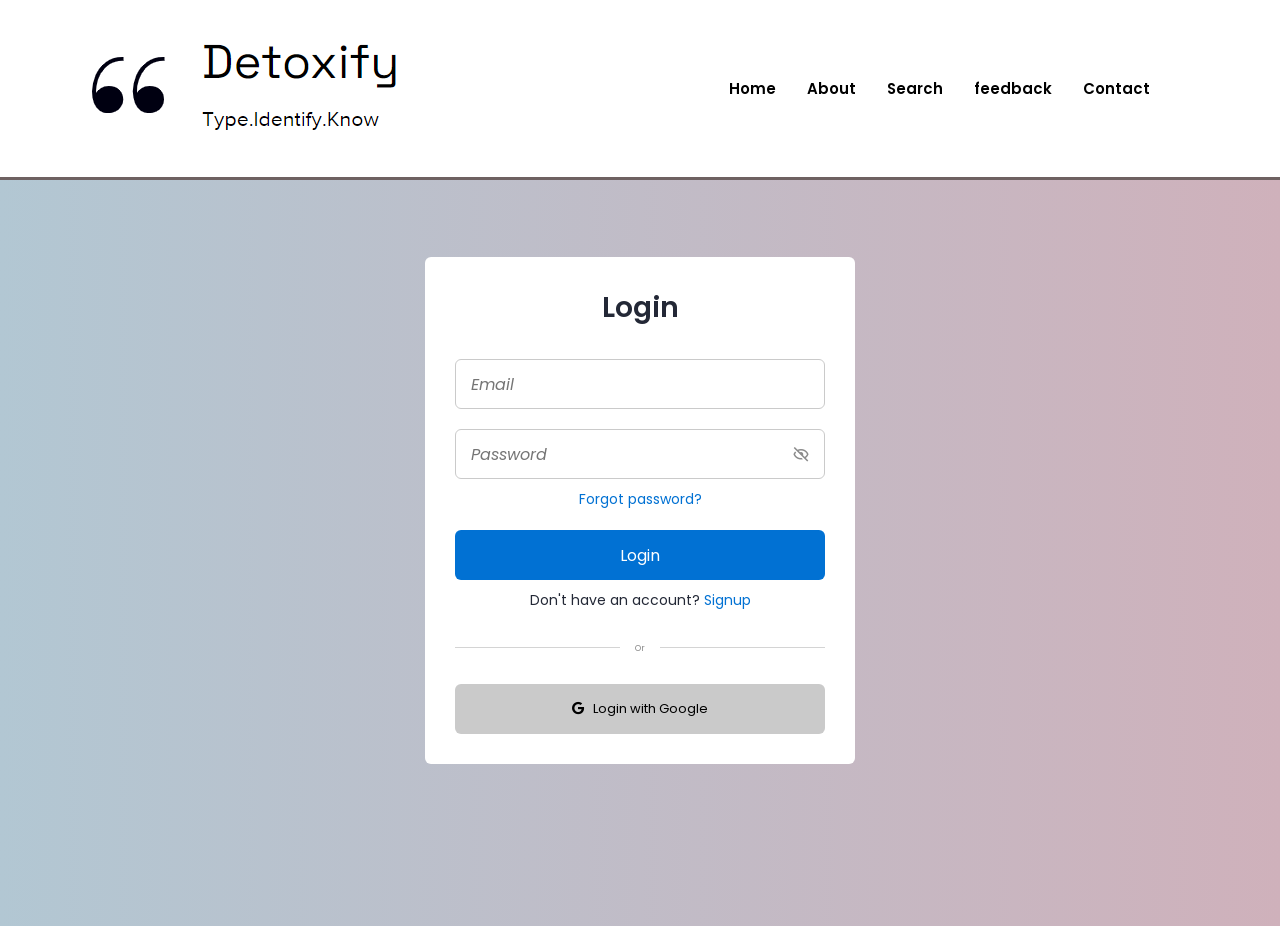
<file: Final_year_prj/Toxic_Comment_Classification/login.html>
<!DOCTYPE html>
    <html lang="en">
    <head>
        <meta charset="UTF-8">
        <meta http-equiv="X-UA-Compatible" content="IE=edge">
        <meta name="viewport" content="width=device-width, initial-scale=1.0">
        <title> Detoxify - LogIn </title>

        <!-- CSS -->
        <link rel="stylesheet" href="login.css">
        <link rel="stylesheet" href="style.css">
                
        <!-- Boxicons CSS -->
        <link href='https://unpkg.com/boxicons@2.1.2/css/boxicons.min.css' rel='stylesheet'>
        <link rel="stylesheet" href="https://cdnjs.cloudflare.com/ajax/libs/font-awesome/6.2.0/css/all.min.css">

        <!-- <style>
            .header a{
                font-style: normal;
            }
        </style> -->

                        
    </head>
    <body>

<!------------------------------ HEADER SECTION ----------------------------------->
    <header class="header">
        <a href="#" class="logo"><img src="logo.png" alt="Logo">
        </a>

        <nav class="navbar">
            <div class="nav-links">
                <a href="index.html" class="active">Home</a>
                <a href="#about">About</a>
                <a href="#search">Search</a>
                <a href="#feedback">feedback</a>
                <a href="#contact">Contact</a>
                
            </div>
            <div class="bx bx-menu" id="menu-icon"></div>
        </nav>
        
    </header>

<!----------------------------------- LOGIN PAGE ----------------------------------->

        <section class="container forms" style="background-image: linear-gradient(90deg, #b2c7d3, #cfb1bb);">
            <div class="form login">
                <div class="form-content">
                    <header>Login</header>
                    <form action="#">
                        <div class="field input-field">
                            <input type="email" placeholder="Email" class="input">
                        </div>

                        <div class="field input-field">
                            <input type="password" placeholder="Password" class="password">
                            <i class='bx bx-hide eye-icon'></i>
                        </div>

                        <div class="form-link">
                            <a href="#" class="forgot-pass">Forgot password?</a>
                        </div>

                        <div class="field button-field">
                            <button>Login</button>
                        </div>
                    </form>

                    <div class="form-link">
                        <span>Don't have an account? <a href="#" class="link signup-link">Signup</a></span>
                    </div>
                </div>

                <div class="line"></div>

                <!-- <div class="media-options">
                    <a href="#" class="field facebook">
                        <i class='bx bxl-facebook facebook-icon'></i>
                        <span>Login with Facebook</span>
                    </a>
                </div> -->

                <div class="media-options">
                    <a href="#" class="field google">
                        <button> <i class="fab fa-google"></i> &nbsp; Login with Google </button>
                    </a>
                </div>

            </div>

<!-------------------------------------- SIGN UP PAGE ----------------------------------------------->

            <div class="form signup">
                <div class="form-content">
                    <header>Signup</header>
                    <form action="#">
                        <div class="field input-field">
                            <input type="email" placeholder="Email" class="input">
                        </div>

                        <div class="field input-field">
                            <input type="password" placeholder="Create password" class="password">
                        </div>

                        <div class="field input-field">
                            <input type="password" placeholder="Confirm password" class="password">
                            <i class='bx bx-hide eye-icon'></i>
                        </div>

                        <div class="field button-field">
                            <button>Signup</button>
                        </div>
                    </form>

                    <div class="form-link">
                        <span>Already have an account? <a href="#" class="link login-link">Login</a></span>
                    </div>
                </div>

                <div class="line"></div>

                <!-- <div class="media-options">
                    <a href="#" class="field facebook">
                        <i class='bx bxl-facebook facebook-icon'></i>
                        <span>Login with Facebook</span>
                    </a>
                </div> -->

                <div class="media-options">
                    <a href="#" class="field google">
                        <button> <i class="fab fa-google"></i> &nbsp; Login with Google </button>
                    </a>
                </div>

            </div>
        </section>

        <!-- JavaScript -->
        <script src="login.js"></script>
        <script src="script.js"></script>
    </body>
</html>
</file>
<file: Final_year_prj/Toxic_Comment_Classification/login.css>
/* Google Fonts - Poppins */
@import url('https://fonts.googleapis.com/css2?family=Poppins:wght@300;400;500;600&display=swap');

*{
    margin: 0;
    padding: 0;
    box-sizing: border-box;
    /* font-family: 'Poppins', sans-serif; */
}
.container{
    height: 100vh;
    width: 100%;
    display: flex;
    align-items: center;
    justify-content: center;
    /* background-image: linear-gradient(90deg, #b2c7d3, #cfb1bb); */
    margin-top: 2%;
   
}
.form{
    position: absolute;
    max-width: 430px;
    width: 100%;
    padding: 30px;
    border-radius: 6px;
    background: #FFF;
}
.form.signup{
    opacity: 0;
    pointer-events: none;
}
.forms.show-signup .form.signup{
    opacity: 1;
    pointer-events: auto;
}
.forms.show-signup .form.login{
    opacity: 0;
    pointer-events: none;
}
header{
    font-size: 28px;
    font-weight: 600;
    color: #232836;
    text-align: center;
}
form{
    margin-top: 30px;
}
.form .field{
    position: relative;
    height: 50px;
    width: 100%;
    margin-top: 20px;
    border-radius: 6px;
}
.field input,
.field button{
    height: 100%;
    width: 100%;
    border: none;
    font-size: 16px;
    font-weight: 400;
    border-radius: 6px;
}
.field input{
    outline: none;
    padding: 0 15px;
    border: 1px solid#CACACA;
}
.field input:focus{
    border-bottom-width: 2px;
}
.eye-icon{
    position: absolute;
    top: 50%;
    right: 10px;
    transform: translateY(-50%);
    font-size: 18px;
    color: #8b8b8b;
    cursor: pointer;
    padding: 5px;
}
.field button{
    color: #fff;
    background-color: #0171d3;
    transition: all 0.3s ease;
    cursor: pointer;
}
.field button:hover{
    background-color: #016dcb;
}
.form-link{
    text-align: center;
    margin-top: 10px;
}
.form-link span,
.form-link a{
    font-size: 14px;
    font-weight: 400;
    color: #232836;
}
.form a{
    color: #0171d3;
    text-decoration: none;
}
.form-content a:hover{
    text-decoration: underline;
}
.line{
    position: relative;
    height: 1px;
    width: 100%;
    margin: 36px 0;
    background-color: #d4d4d4;
}
.line::before{
    content: 'Or';
    position: absolute;
    top: 50%;
    left: 50%;
    transform: translate(-50%, -50%);
    background-color: #FFF;
    color: #8b8b8b;
    padding: 0 15px;
}
.media-options a{
    display: flex;
    align-items: center;
    justify-content: center;
}

.media-options button{
    background :#CACACA;
    color: #000;
    font-size: small;
}

.media-options a :hover{
    color: #ffffff;
}

@media screen and (max-width: 400px) {
    .form{
        padding: 20px 10px;
    }
    
}
</file>
<file: Final_year_prj/Toxic_Comment_Classification/style.css>
@import url('https://fonts.googleapis.com/css2?family=Poppins:wght@300;400;500;600;700;800;900&display=swap');

* {
    margin: 0;
    padding: 0;
    box-sizing: border-box;
    text-decoration: none;
    border: none;
    outline: none;
    scroll-behavior: smooth;
    font-family: 'Poppins', sans-serif;
}

:root {
    --bg-color: #fdfdfdbd;
    --text-color: #000000;
    --main-color: #fbfbfce1;
    --green-color: #5eb48c;
    /* --shadow-color: rgba(62, 51, 51, 0.2); */
}

*::selection {
    background: var(--main-color);
    color: var(--bg-color);
}


html {
    font-size: 62.5%;
    overflow-x: hidden;
}

body {
    background: var(--bg-color);
    color: var(--text-color);
}

.header {
    position: fixed;
    top: 0;
    left: 0;
    width: 100%;
    height: 20%;
    padding: 2rem 7%;
    /* background: transparent; */
    display: flex;
    align-items: center;
    z-index: 100;
    /* transition: .5s; */
    /* border:#6e6161 solid 3.5px; */
    
    border-bottom: 3.5px solid #6e6161; 
    background-color:#ffffff;
}

/* .header.sticky { 
    background: var(--bg-color);
    box-shadow: 0 .1rem 1rem var(--shadow-color);
} */

.logo {
    font-size: 1.5rem;
    color: var(--main-color);
    font-weight: 600;
    margin-right: auto;
}

.navbar {
    display: flex;
    /* justify-content: space-between; */
    justify-content: flex-end;
    align-items: center;
    color: #fff;
    padding: 10px;
}

.nav-links {
    display: flex;
    /* gap: 1rem; */
    position: absolute;
}

.nav-links a {
    position: relative;
    font-size: 1.7rem;
    color: var(--text-color);
    margin-right: 3.5rem;
}

.header.sticky .navbar a { 
    color: var(--text-color);
} 

.header.sticky .navbar a.active {
    color: var(--text-color);
}

/* .navbar a.active::before {
    content: '';
    position: absolute;
    left: 0;
    bottom: -6px;
    width: 100%;
    height: .2rem;
    background: var(--green-color);
    
} */

.header.sticky .navbar a::before {
    background: var(--main-color);
    opacity: .7;
}

/* #darkMode-icon {
    font-size: 2.4rem;
    color: var(--white-color);
    cursor: pointer;
} */

/* .header.sticky #darkMode-icon {
    color: white;
    opacity: .9;
} */

#menu-icon {
    font-size: 3.6rem;
    color: var(--text-color);
    display: none;
    cursor: pointer;
}

section {
    min-height: 100vh;
    min-width: 400;
    padding: 10rem 7% 2rem;
}

.home {
    display: flex;
    align-items: center;
    /* margin-left: 10%; */
    background-color: #dff5eb;
    min-width: 400;
}

.home .home-content {
    /* max-width: 54rem; */
    margin-left: 10%;
}
.home-content p {
    font-size: 1.6rem;
}
.home-content h2 {
    font-size:350%;
    font-weight: 700;
    line-height: 2;
}


.btn {
    display: inline-block;
    padding: 1.2rem 2.8rem;
    background: var(--text-color);
    border-radius: .6rem;
    box-shadow: 0 .2rem .5rem var(--shadow-color);
    font-size: 1.6rem;
    color:#ffffff;
    letter-spacing: .1rem;
    font-weight: 600;
    border: .2rem solid transparent;
    transition: .5s ease;
    margin-top: 7rem;
}

.btn:hover {
    background: var(--green-color);
    color: var(--text-color);
    border-color: var(--main-color);
}

.home-img img {
    position: absolute;
    bottom: 0;
    top:35% ;
    right: 200px;
    width: 450px;
    pointer-events: none;
    max-width: 480px;
    max-height: 90vh;
    
}

/* ---------- About Us Section-------------- */
.about {
    display: flex;
    flex-direction: column;
    align-items: center;
    /* margin-left: 10%; */
    background-color: #f0e2e7;
}

.box1{
    border:#04040400 solid 2px;
    background-color: var(--main-color);
    padding-top: 5%;
    padding-bottom: 5%;
    padding-left: 10%;
    padding-right: 10%;
    font-family: 'Trebuchet MS', 'Lucida Sans Unicode', 'Lucida Grande', 'Lucida Sans', Arial, sans-serif MS;
}

.box1 p {
    font-size: 1.6rem;
}

.box1 h1{
    font-size: 4.2rem;
    font-weight: 700;
    line-height: 2;
}

.box2 {
    display: flex;
    align-items: center;
    flex-direction: column;
    width: 100%;
    padding: 5rem 1rem;
}

.box2 h2{
    font-size:3.5rem;
    font-family:'Courier New', Courier, monospace;
}

.box2 .testimonial-wrapper {
    position: relative;
    max-width: 90rem;
    width: 100%;
    padding: 5rem;
}

.testimonial-wrapper .testimonial-box {
    padding: 1rem;
    border-radius: 2rem;
    overflow: hidden;
}

.testimonial-content .testimonial-slide {
    display: flex;
    align-items: center;
    flex-direction: column;
    background: var(--bg-color);
    border-radius: 2rem;
    box-shadow: 0 .1rem .5rem var(--shadow-color);
    padding: 3rem 5rem;
    border-top: .8rem solid var(--main-color);
    border-bottom: .8rem solid var(--main-color);
}

.testimonial-slide img {
    width: 14rem;
    height: 14rem;
    object-fit: cover;
    border-radius: 50%;
    border: .5rem solid var(--bg-color);
    outline: .5rem solid #dd789b;
}

.testimonial-slide h3 {
    font-size: 2.0rem;
    margin: 2rem 0;
}

.testimonial-slide p {
    font-size: 1.7rem;
    text-align: center;
    font-family:Afacad;
}

.testimonial-box .swiper-button-next,
.testimonial-box .swiper-button-prev {
    color: var(--green-color);
}

.testimonial-box .swiper-button-next {
    right: 0;
}

.testimonial-box .swiper-button-prev {
    left: 0;
}

.testimonial-box .swiper-pagination-bullet {
    background: rgba(0, 0, 0, .8);
}

.testimonial-box .swiper-pagination-bullet-active {
    background: var(--main-color);
}

/* ----------- Search--------------- */
#search h2{
    font-family: Aldrich;
}

.container{
    width: 100%;
    height : 50vh;
    background: #FFDFD2;
    display: flex;
    align-items: center;
    justify-content:center;
    position:absolute;
}

form input{
    position: relative;
    background: #fff;
    width: 600px;
    height : 55px;
    display: flex;
    padding-left: 2%;
    font-style: italic;
}

form .btn{
    margin-top: 4rem;
}

/* ---------------- Feedback------------- */
.feedback {
    display: flex;
    align-items: center;
    /* margin-left: 10%; */
    /* background-color: #dff5eb; */
}

.feedback .feedback-content {
    max-width: 44rem;
    margin-left: 10%;
}

.feedback-content{
    font-size: 4.2rem;
    font-weight: 700;
    line-height: 2;
    /* margin-top: 20%; */
    text-align: center;
}

.feedback-content h1{
    font-family: Alegreya SC;
}


.feedback textarea{
    border:#000000 solid 2px;
    position: absolute;
    right: 100px;
    width: 450px;
    /* pointer-events: none; */
    max-width: 480px;
    max-height: 90vh;
    padding: 2%;
    font-style: italic;
    
}

/* ------------ Contact us ------------ */

.contact {
    /* min-height: auto;
    padding-bottom: 7rem; */
    display: flex;
    align-items: center;
    /* margin-left: 10%; */
    background-color: #ead7bf; 
}

.contact h2 {
    margin-bottom: 3rem;
    font-size: 5.2rem;
    font-weight: 700;
    line-height: 2;
    font-family: Alike Angular;
}

.contact form {
    max-width: 70rem;
    margin: 1rem auto;
    text-align: center;
    margin-bottom: 3rem;
}

.contact form .input-box {
    display: flex;
    justify-content: space-between;
    flex-wrap: wrap;
}

.contact form .input-box input,
.contact form textarea {
    width: 100%;
    padding: 1.5rem;
    font-size: 1.6rem;
    color: var(--text-color);
    background: var(--bg-color);
    border-radius: .8rem;
    margin: .7rem 0;
}

.contact form .input-box input {
    width: 49%;
}

.contact form textarea {
    resize: none;
}

/* input [type = "Submit"]
{
    font-style:italic;
} */
/* .contact form .bt {
    margin-top: 2rem;
    cursor: pointer;
} */

/*  Footer Design  */
.footer {
    display: flex;
    justify-content: space-between;
    align-items: center;
    flex-wrap: wrap;
    padding: 2rem 7%;
    background:#d4d3d3;
}

.footer-text p {
    font-size:small;
}

.footer-iconTop a {
    display: inline-flex;
    justify-content: center;
    align-items: center;
    padding: .8rem;
    background: var(--white-color);
    border-radius: .8rem;
    border: .2rem solid var(--main-color);
    outline: .2rem solid transparent;
    transition: .5s ease;
}

.footer-iconTop a:hover {
    outline-color: var(--white-color);
}

.footer-iconTop a i {
    font-size: 2.4rem;
    color: #333;
}

.footer a{
    text-decoration: none;
    color: #000000;
}

#logo-footer{
    width: 30%;
    margin-top: 5% ;
}

/*  Breakpoint */

@media (max-width: 1400px) {
    html {
        font-size: 55%;
    }

    .home  {
        right: -10%;
    }

    /* .home  {
        right: -6%;
    } */

    /* .home-img img {
        right: ;
    } */
}

@media (max-width: 1300px) {
    .home  {
        right: -15%;
        
    }

    .home-img img {
        max-width: 420px;
        right: 10%;
    }
}

@media (max-width: 1150px) {
    .logo img{
        height: 90px;
    }

    /* .header {
        margin-top: 2% ;
    } */

    section {
        padding: 10rem 3% 2rem;
    }

    .home  {
        right: -12%;
    }

    .home-img img {
        max-width: 400px;
    }

   .home-content {
    margin-left: 3%;
   }
}

@media (max-width: 1000px) {

    .logo img{
        height: 90px;
    }

    .home .home-content {
        max-width: 50rem;
    }

    .home  {
        right: -35%;
    }

    .home-img img {
        width: 300px;
    }

    .footer {
        padding: 2rem 3%;
    }
}

@media (max-width: 900px) {

    .logo img{
        height: 80px;
    }

    .home .home-content {
        max-width: 50rem;
    }

    .home  {
        right: -35%;
    }

    .home-img img {
        width: 250px;
    }

    .feedback textarea{
        width:300px;
    }


    .footer {
        padding: 2rem 3%;
    }
}

@media (max-width: 830px) {

    .logo img{
        height: 80px;
    }

    .header{
        padding: 2rem;
    }

    /* #menu-icon{
        display: flex;
    } */

    /* Hamburger menu styles */
    .nav-links {
        display: none;
    }
    .nav-links.show {
        display: flex;
        flex-direction: column;
        position:static;
        top: 100px;
        right: 0;
        background-color: transparent;
        width: 100%;
        padding: 10px;
    }
    #menu-icon {
        display: block;
    }

    .home .home-content {
        max-width: 70rem;
    }

    .home  {
        right: -35%;
        display: flex;
        flex-direction: column;
        justify-content:end;
    }

    .home-content h2 {
        font-size:50;

    } 

    .home-img img{
        right:250px;
    }
    
    .btn{
        width: 60%;
    }

    form input {
        width: 300px; 
    }
    
    .container .btn{
        left:20%;
        width: 40%;  
    }

    .contact h2{
        font-size: 2.5rem; 
    }

    .footer {
        padding: 2rem 3%;
    }

    .feedback textarea{
        width:200px;
        /* margin-left: 50%; */
    }
    .feedback-content .btn{
        width: 30%;
        margin-right: 150%;
        font-size: 15px;
        padding-left:10px;
    }
}


@media (max-width: 600px) and (max-width :829px)
{
    .home-img img{
        right:100px;
    }
    .logo img{
        height: 80px;
    }
}
</file>
